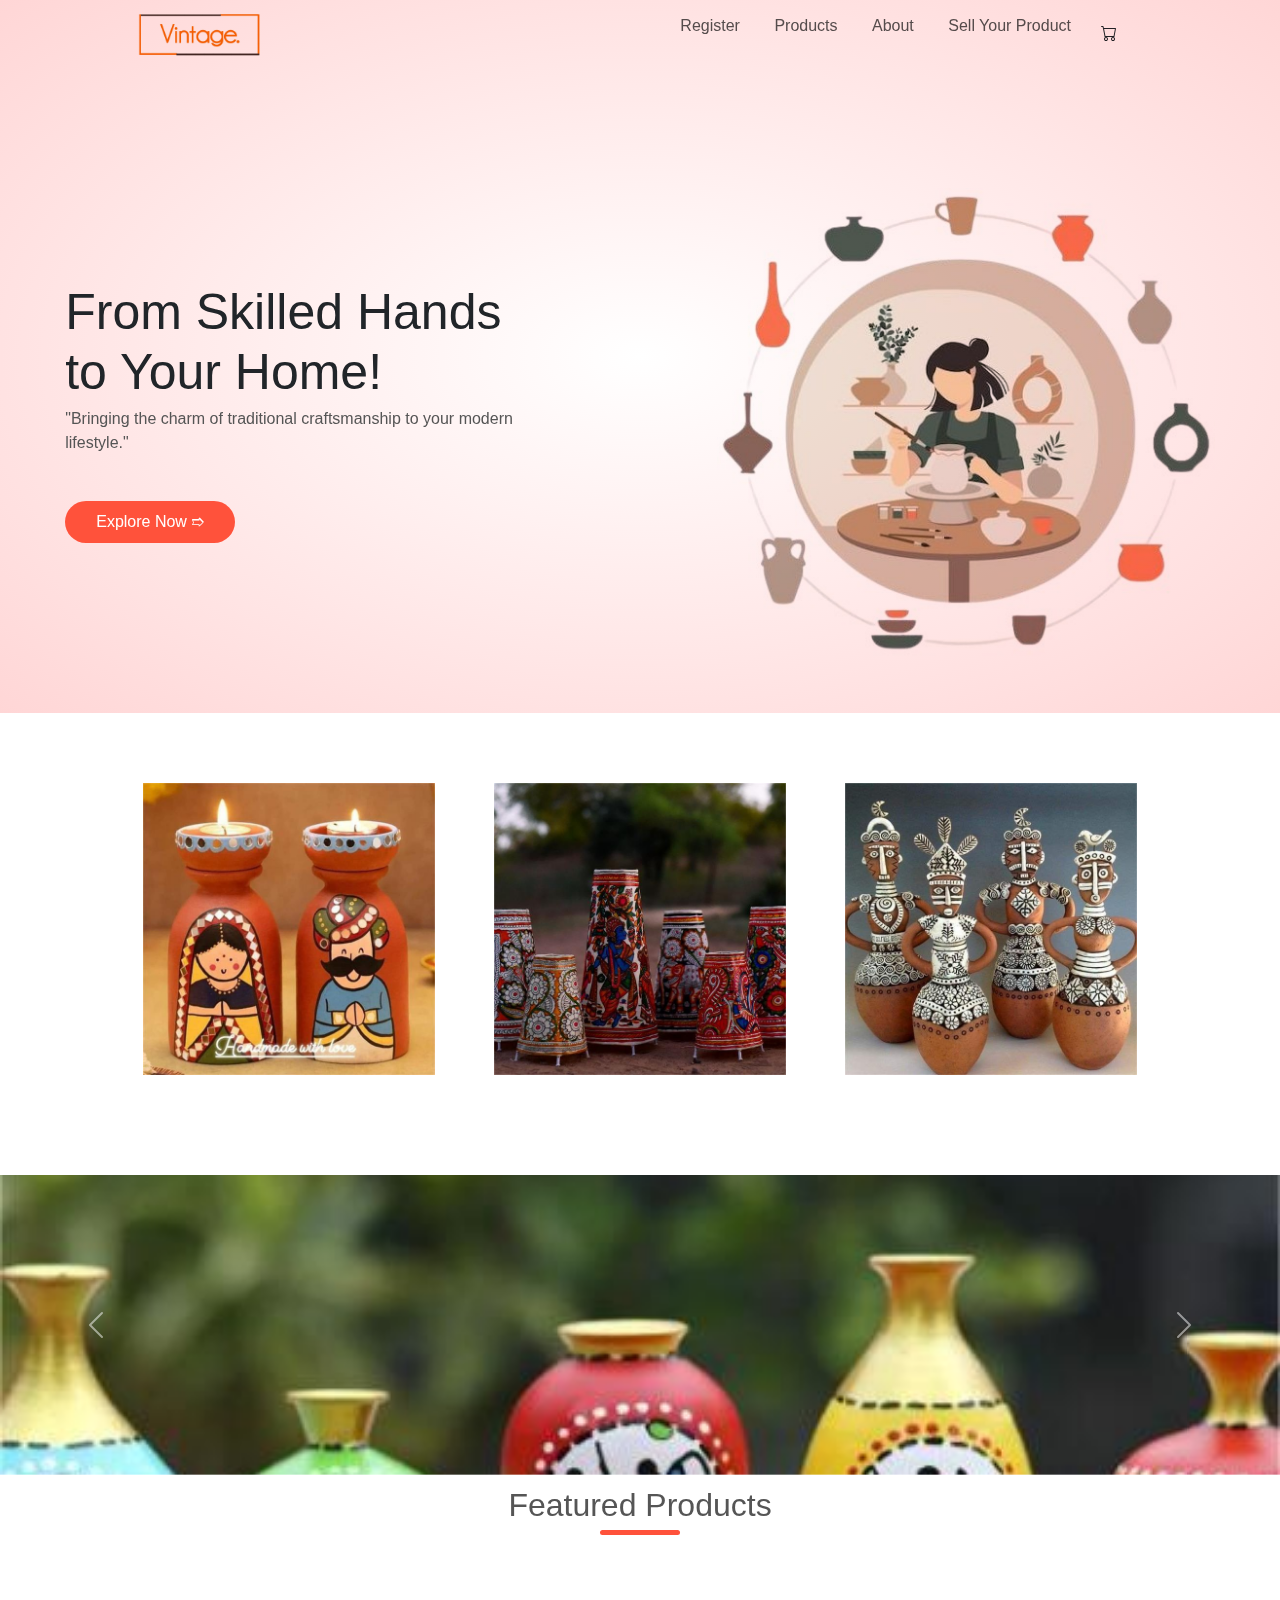
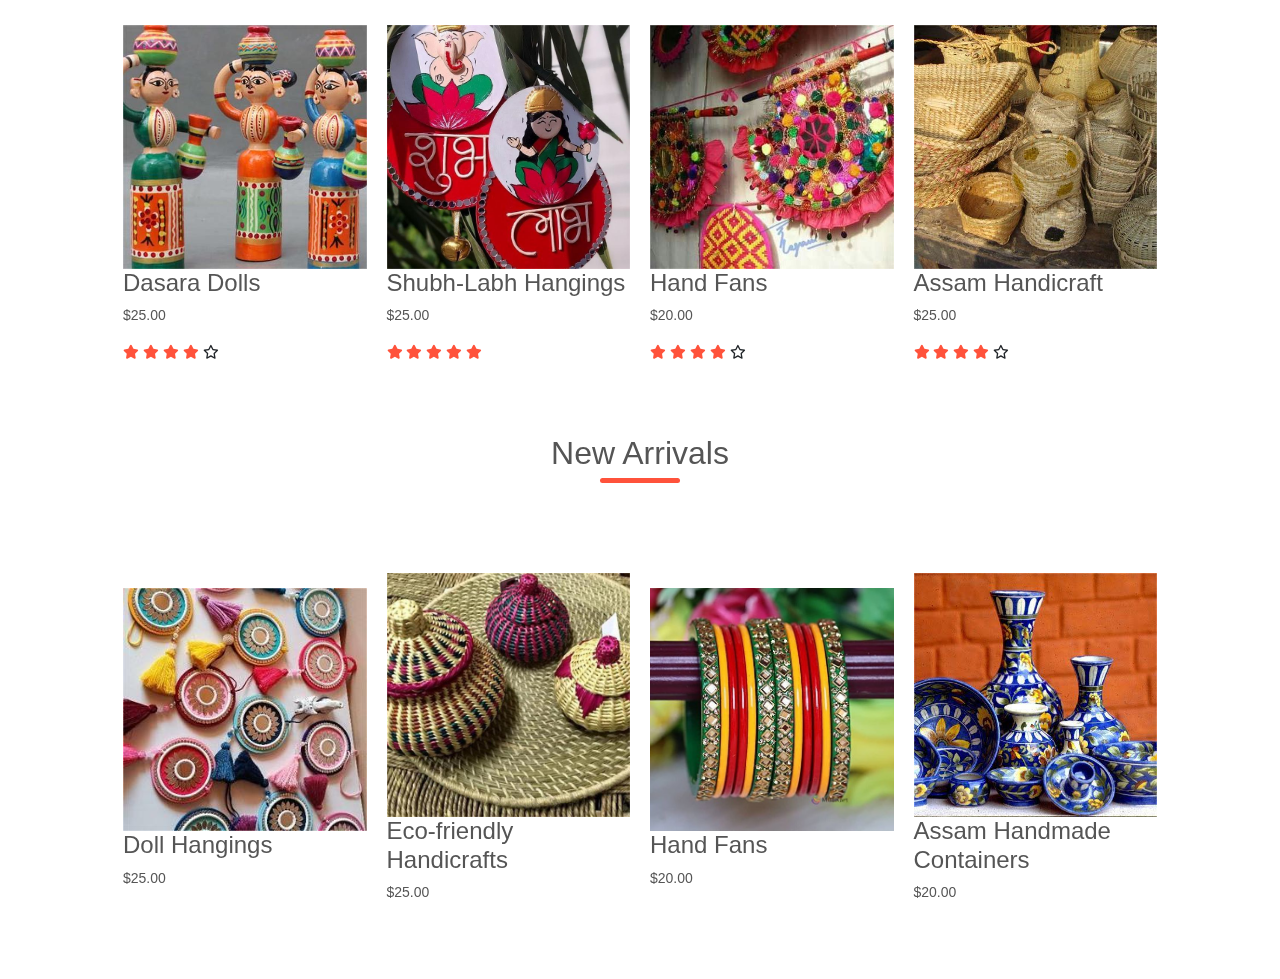
<file: index.html>
<!DOCTYPE html>
<html lang="en">
<head>
    <meta charset="UTF-8">
    <meta name="viewport" content="width=device-width, initial-scale=1.0">
    <title>Vintage Store</title>

    <!-- Bootstrap CSS for slider -->
    <link href="https://cdn.jsdelivr.net/npm/bootstrap@5.3.0/dist/css/bootstrap.min.css" rel="stylesheet">
    <link rel="stylesheet" href="style.css">

    <!-- Font Awesome and Bootstrap Icons -->
    <link rel="stylesheet" href="https://cdnjs.cloudflare.com/ajax/libs/font-awesome/6.6.0/css/all.min.css">
    <link href="https://cdn.jsdelivr.net/npm/bootstrap-icons/font/bootstrap-icons.css" rel="stylesheet">
</head>

<body>
    <div class="header">
        <div class="container">
            <div class="navbar">
                <div class="logo">
                    <img src="vintagelogo.jpeg" width="123px" alt="Vintage Store Logo">
                </div>
                <nav>
                    <ul>
                        <li><a href="http://127.0.0.1:5500/vintage/registration.html">Register</a></li>
                        <li><a href="#">Products</a></li>
                        <li><a href="#">About</a></li>
                        <li><a href="http://127.0.0.1:5500/vintage/sell-your-product.html">Sell Your Product</a></li>
                    </ul>
                </nav>
                <i class="bi bi-cart"></i>
            </div>
        </div>

        <div class="row">
            <div class="col-2">
                <h1>From Skilled Hands <br>to Your Home!</h1>
                <p>"Bringing the charm of traditional craftsmanship to your modern lifestyle."</p>
                <a href="#" class="btn">Explore Now &#10161;</a>
            </div>
            <div class="col-2">
                <img src="vintage2.jpeg" alt="Handicrafts">
            </div>
        </div>
    </div>

    <!-- Featured Categories -->
    <div class="categories">
        <div class="small-container">
            <div class="row">
                <div class="col-3">
                    <img src="download (6).jpg" alt="Category 1">
                </div>
                <div class="col-3">
                    <img src="The India Craft House - Authentic Indian Handcrafted Gifts Online.jpg" alt="Category 2">
                </div>
                <div class="col-3">
                    <img src="download (7).jpg" alt="Category 3">
                </div>
            </div>
        </div>
    </div>

    <!-- Bootstrap Slider -->
    <div id="carouselExample" class="carousel slide" data-bs-ride="carousel">
        <div class="carousel-inner">
            <div class="carousel-item active">
                <img src="A KARVEER Crafts Terracotta 5 Miniature Small Size.jpg" class="d-block w-100" alt="Handicraft Image 1">
            </div>
            <div class="carousel-item">
                <img src="Tea set (01).jpg" class="d-block w-100" alt="Handicraft Image 2">
            </div>
            <div class="carousel-item">
                <img src="Beautiful Decorative Wooden Dry Fruit Box, Handmade Dry Fruit Box, Indian Handicrafts Dry Fruit Box, Trinket Box, Wedding Return Gifts - Etsy.jpg" class="d-block w-100" alt="Handicraft Image 3">
            </div>
        </div>
        <!-- Previous & Next Buttons -->
        <button class="carousel-control-prev" type="button" data-bs-target="#carouselExample" data-bs-slide="prev">
            <span class="carousel-control-prev-icon" aria-hidden="true"></span>
        </button>
        <button class="carousel-control-next" type="button" data-bs-target="#carouselExample" data-bs-slide="next">
            <span class="carousel-control-next-icon" aria-hidden="true"></span>
        </button>
    </div>

    <!-- Featured Products -->
    <div class="small-container">
        <h2 class="title">Featured Products</h2>
        <div class="row">
            <div class="col-4">
                <a href="http://127.0.0.1:5500/vintage/dasra-dolls.html">
                    <img src="DASARA SPECIALS.jpg" alt="Dasara Dolls">
                </a>
                <h4><a href="dasara-dolls.html">Dasara Dolls</a></h4>
                <p>$25.00</p>
                <!-- Star Rating -->
                <div class="rating">
                    <i class="fa fa-star"></i>
                    <i class="fa fa-star"></i>
                    <i class="fa fa-star"></i>
                    <i class="fa fa-star"></i>
                    <i class="fa-regular fa-star"></i>
                </div>
            </div>
            
            <div class="col-4">
                <a href="http://127.0.0.1:5500/vintage/shubh-labh.html">
                    <img src="download (5).jpg" alt="Shubh-Labh Hangings">
                </a>
                <h4>Shubh-Labh Hangings</h4>
                <p>$25.00</p>
                <!-- Star Rating -->
                <div class="rating">
                    <i class="fa fa-star"></i>
                    <i class="fa fa-star"></i>
                    <i class="fa fa-star"></i>
                    <i class="fa fa-star"></i>
                    <i class="fa fa-star"></i>
                </div>
            </div>

            <div class="col-4">
                <a href="http://127.0.0.1:5500/vintage/hand-fans.html">
                    <img src="Pakistani hand fans_.jpg" alt="Hand Fans">
                </a>
                <h4>Hand Fans</h4>
                <p>$20.00</p>
                <!-- Star Rating -->
                <div class="rating">
                    <i class="fa fa-star"></i>
                    <i class="fa fa-star"></i>
                    <i class="fa fa-star"></i>
                    <i class="fa fa-star"></i>
                    <i class="fa-regular fa-star"></i>
                </div>
            </div>

            <div class="col-4">
                <a href="Assam Handicrafts.html">
                    <img src="Assam Handicrafts.jpg" alt="Assam Handicraft">
                </a>
                <h4>Assam Handicraft</h4>
                <p>$25.00</p>
                <!-- Star Rating -->
                <div class="rating">
                    <i class="fa fa-star"></i>
                    <i class="fa fa-star"></i>
                    <i class="fa fa-star"></i>
                    <i class="fa fa-star"></i>
                    <i class="fa-regular fa-star"></i>
                </div>
            </div>
        </div>

        <h2 class="title">New Arrivals</h2>
        <div class="row">
            <div class="col-4">
                <a href="doll.html">
                    <img src="download (1).jpg" alt="Doll Hangings">
                </a>
                <h4>Doll Hangings</h4>
                <p>$25.00</p>
            </div>

            <div class="col-4">
                <a href="eco.html">
                    <img src="Eco-friendly artifacts.jpg" alt="Eco-friendly Handicrafts">
                </a>
                <h4>Eco-friendly Handicrafts</h4>
                <p>$25.00</p>
            </div>

            <div class="col-4">
                <a href="hand-fans.html">
                    <img src="lakh-chudi.jpeg" alt="Hand Fans">
                </a>
                <h4>Hand Fans</h4>
                <p>$20.00</p>
            </div>

            <div class="col-4">
                <a href="containers.html">
                    <img src="Famous Handicrafts of Rajasthan.jpg" alt="Handmade Containers">
                </a>
                <h4>Assam Handmade Containers</h4>
                <p>$20.00</p>
            </div>
        </div>
    </div>

    <!-- Bootstrap JavaScript for Slider -->
    <script src="https://cdn.jsdelivr.net/npm/bootstrap@5.3.0/dist/js/bootstrap.bundle.min.js"></script>
</body>
</html>
</file>
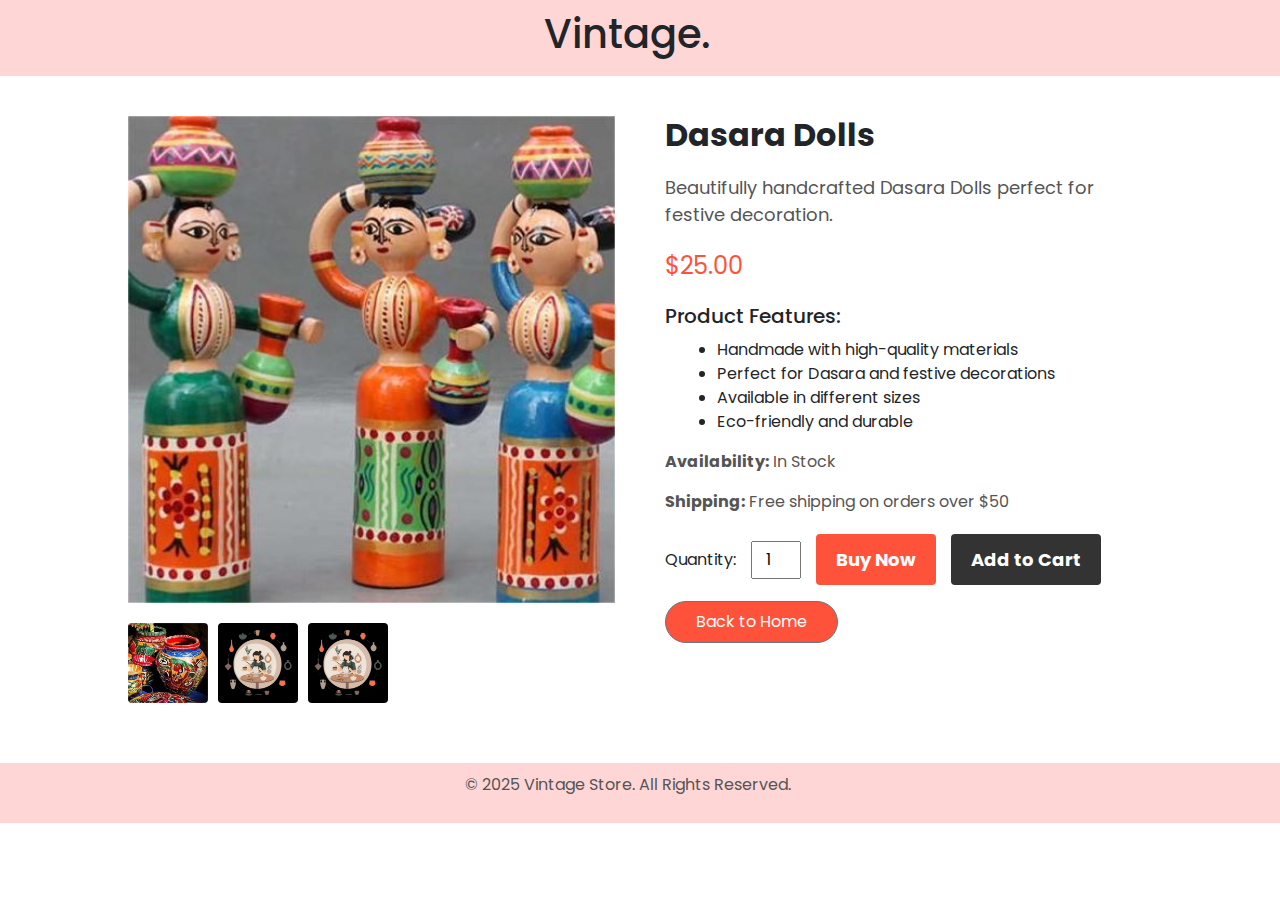
<file: dasra-dolls.html>
<!DOCTYPE html>
<html lang="en">
<head>
    <meta charset="UTF-8">
    <meta name="viewport" content="width=device-width, initial-scale=1.0">
    <title>Dasara Dolls - Product Details</title>
    <link href="https://cdn.jsdelivr.net/npm/bootstrap@5.3.0/dist/css/bootstrap.min.css" rel="stylesheet">
    <link rel="stylesheet" href="style.css">
    <link href="https://fonts.googleapis.com/css2?family=Poppins:wght@400;500;600&display=swap" rel="stylesheet">
</head>
<body>

    <!-- Header Section -->
    <header>
        <div class="container">
            <h1>Vintage.</h1>
        </div>
    </header>

    <!-- Product Detail Section -->
    <div class="container product-detail-section">
        <div class="product-detail">
            <!-- Left: Product Images -->
            <div class="product-images">
                <img id="main-image" src="DASARA SPECIALS.jpg" alt="Dasara Dolls" class="img-fluid">
                <div class="image-thumbnails">
                    <img src="Tips To Buy The Best Indian Handicrafts Items For Your Home Decoration.jpg" alt="Thumbnail 1">
                    <img src="vintage2.0.jpeg" alt="Thumbnail 2">
                    <img src="vintage2.0.jpeg" alt="Thumbnail 3">
                </div>
            </div>

            <!-- Right: Product Information -->
            <div class="product-info">
                <h1 class="product-name">Dasara Dolls</h1>
                <p class="product-description">
                    Beautifully handcrafted Dasara Dolls perfect for festive decoration.
                </p>
                <div class="product-price">$25.00</div>

                <!-- Features -->
                <div class="product-features">
                    <h3>Product Features:</h3>
                    <ul>
                        <li>Handmade with high-quality materials</li>
                        <li>Perfect for Dasara and festive decorations</li>
                        <li>Available in different sizes</li>
                        <li>Eco-friendly and durable</li>
                    </ul>
                </div>

                <!-- Availability -->
                <div class="product-availability">
                    <p><strong>Availability:</strong> In Stock</p>
                    <p><strong>Shipping:</strong> Free shipping on orders over $50</p>
                </div>

                <!-- Quantity and Action Buttons -->
                <div class="product-action">
                    <label for="quantity">Quantity: </label>
                    <input type="number" id="quantity" name="quantity" value="1" min="1">
                    
                    <!-- Add to Cart and Buy Now Buttons -->
                    <a href="#" class="buy-btn">Buy Now</a>
                    <a href="#" class="cart-btn">Add to Cart</a>
                </div>

                <!-- Back Button -->
                <a href="index.html" class="btn btn-secondary mt-3">Back to Home</a>
            </div>
        </div>
    </div>

    <!-- Footer Section -->
    <footer>
        <div class="container">
            <p>&copy; 2025 Vintage Store. All Rights Reserved.</p>
        </div>
    </footer>

    <!-- Bootstrap JS -->
    <script src="https://cdn.jsdelivr.net/npm/bootstrap@5.3.0/dist/js/bootstrap.bundle.min.js"></script>
    <script>
        // Script to handle image thumbnails and switch main image
        const mainImage = document.getElementById('main-image');
        const thumbnails = document.querySelectorAll('.image-thumbnails img');

        thumbnails.forEach(thumbnail => {
            thumbnail.addEventListener('click', function() {
                mainImage.src = this.src;
            });
        });
    </script>

</body>
</html>
</file>
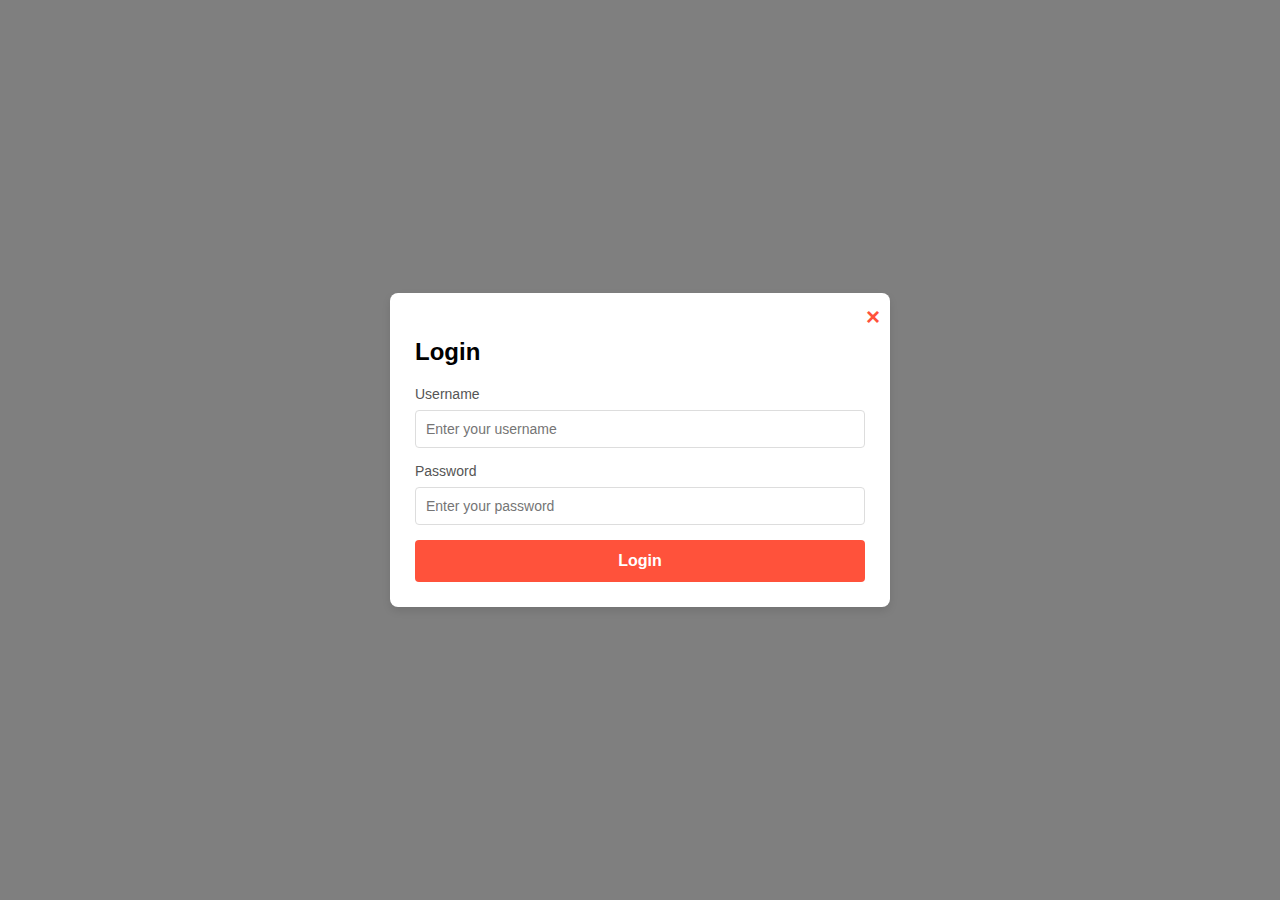
<file: login.html>
<!DOCTYPE html>
<html lang="en">
<head>
    <meta charset="UTF-8">
    <meta name="viewport" content="width=device-width, initial-scale=1.0">
    <title>Document</title>
    <link rel="stylesheet" href="stylesheet.css">
</head>
<body>
    <div class="modal-content">
        <span class="close" onclick="closeLoginModal()"><a href="registration.html">&times;</a></span>
        <h2>Login</h2>
        <form action="" method="post">
            <label for="username">Username</label>
            <input type="text" id="username" name="username" placeholder="Enter your username" required>
            <label for="password">Password</label>
            <input type="password" id="password" name="password" placeholder="Enter your password" required>
            <button type="submit">Login</button>
        </form>
    </div>
    </body>
</file>
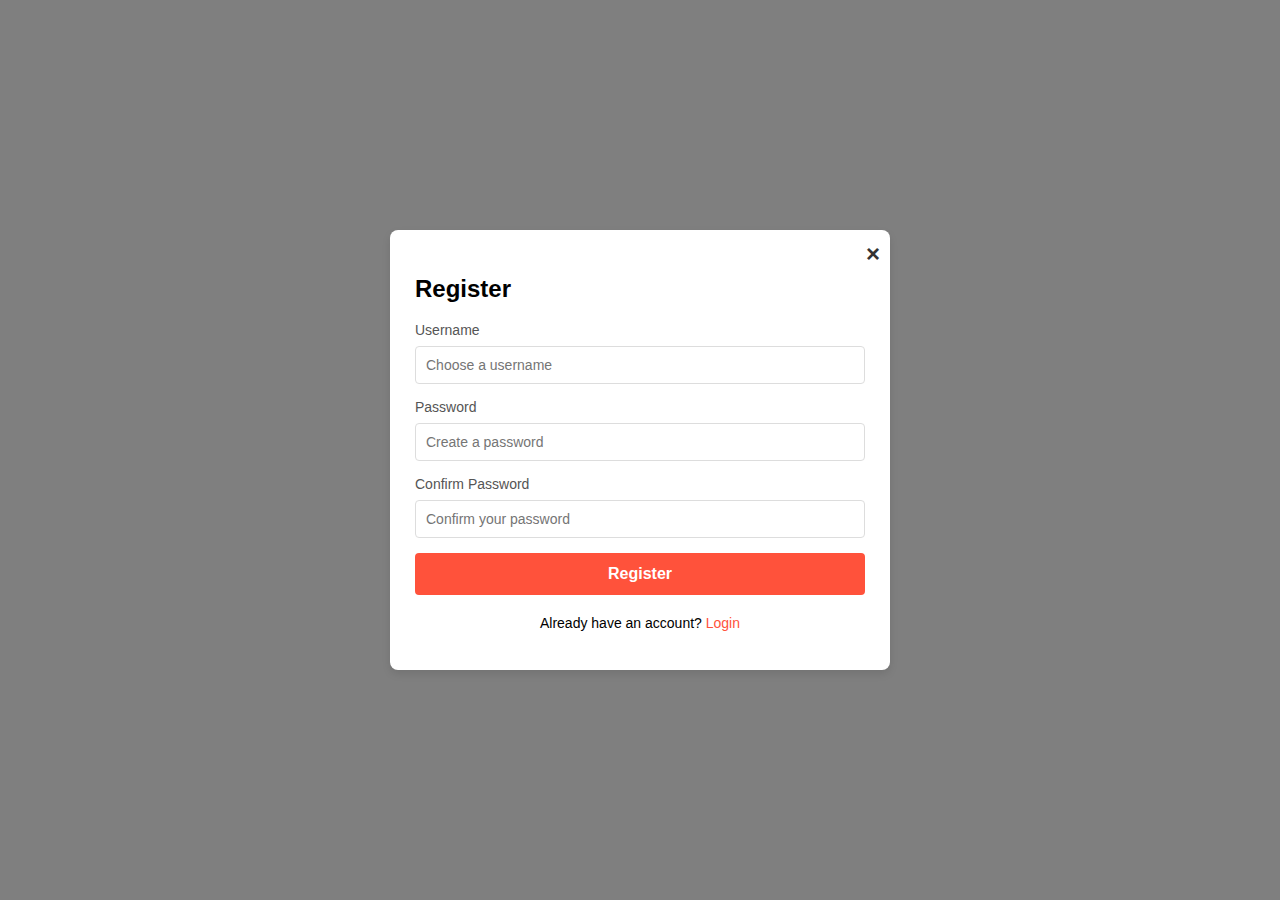
<file: registration.html>
<!DOCTYPE html>
<html lang="en">
<head>
    <meta charset="UTF-8">
    <meta name="viewport" content="width=device-width, initial-scale=1.0">
    <title>Register</title>
    <link rel="stylesheet" href="stylesheet.css">
</head>
<body>

<div class="modal-content">
    <!-- Close Button -->
    <span class="close" onclick="closeRegisterModal()">&times;</span>

    <h2>Register</h2>

    <!-- Registration Form -->
    <form action="" method="post">
        <label for="newUsername">Username</label>
        <input type="text" id="newUsername" name="newUsername" placeholder="Choose a username" required>

        <label for="newPassword">Password</label>
        <input type="password" id="newPassword" name="newPassword" placeholder="Create a password" required>

        <label for="confirmPassword">Confirm Password</label>
        <input type="password" id="confirmPassword" name="confirmPassword" placeholder="Confirm your password" required>

        <button type="submit">Register</button>
    </form>

    <!-- Login Redirect -->
    <p>Already have an account? <a href="login.html">Login</a></p>
</div>

</body>
</html>
</file>
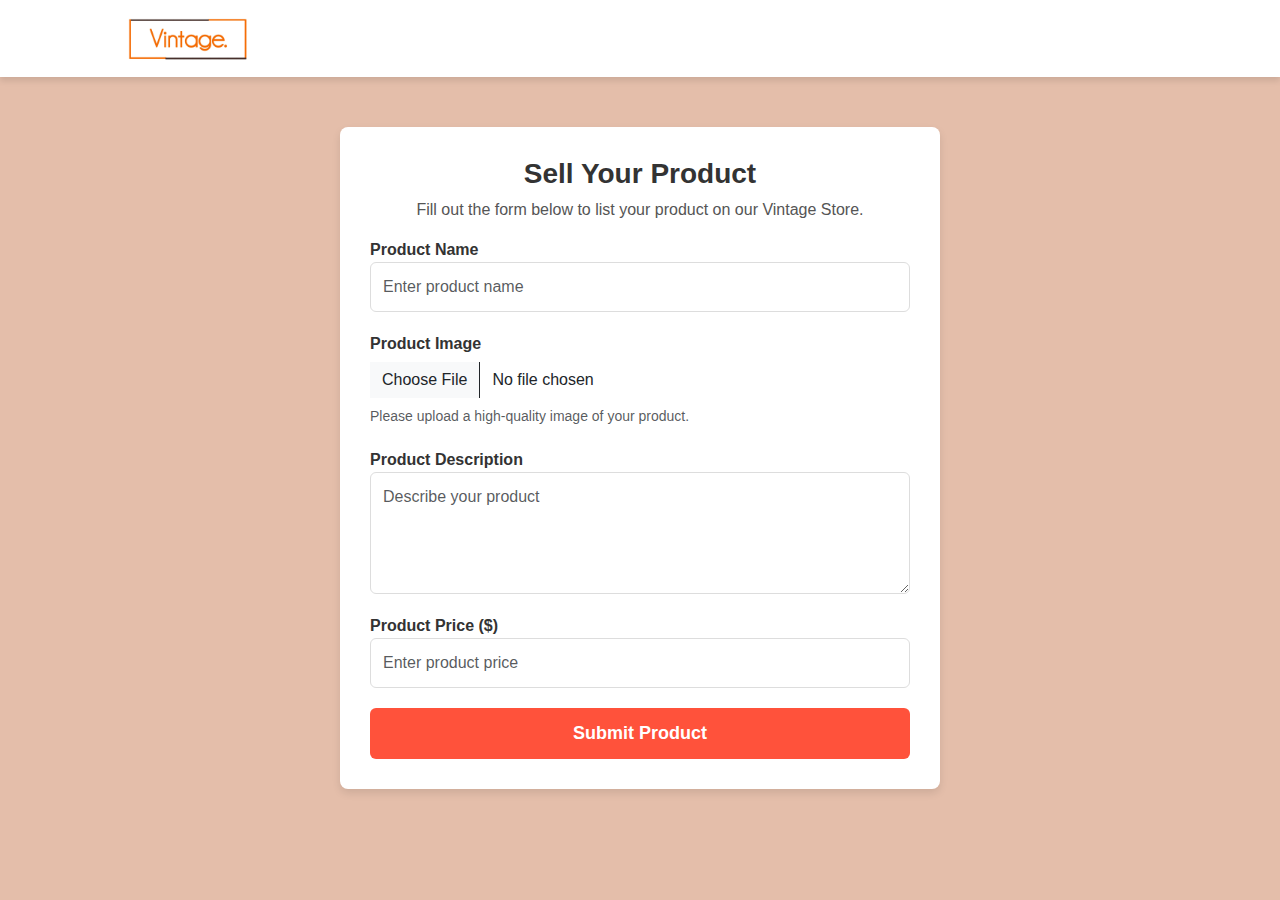
<file: sell-your-product.html>
<!DOCTYPE html>
<html lang="en">
<head>
    <meta charset="UTF-8">
    <meta name="viewport" content="width=device-width, initial-scale=1.0">
    <title>Sell Your Product - Vintage Store</title>
    <link href="https://cdn.jsdelivr.net/npm/bootstrap@5.3.0/dist/css/bootstrap.min.css" rel="stylesheet">
    <link rel="stylesheet" href="sell.css"> <!-- Your custom CSS file -->
</head>
<body>

    <!-- Navigation -->
    <div class="navbar">
        <div class="logo">
            <a href="index.html">
                <img src="vintagelogo.jpeg" width="123px" alt="Vintage Store Logo">
            </a>
        </div>
        <nav>
            <ul>
                <!-- Menu items here -->
            </ul>
        </nav>
        <i class="bi bi-cart"></i>
    </div>
    

    <!-- Sell Your Product Form -->
    <div class="container">
        <h2 class="text-center">Sell Your Product</h2>
        <p class="text-center">Fill out the form below to list your product on our Vintage Store.</p>

        <form class="product-form">
            <div class="form-group">
                <label for="productName">Product Name</label>
                <input type="text" id="productName" class="form-control" placeholder="Enter product name" required>
            </div>
            <div class="form-group">
                <label for="productImage">Product Image</label>
                <input type="file" id="productImage" class="form-control" accept="image/*" required>
                <small class="form-text text-muted">Please upload a high-quality image of your product.</small>
            </div>

            <div class="form-group">
                <label for="productDescription">Product Description</label>
                <textarea id="productDescription" class="form-control" rows="4" placeholder="Describe your product" required></textarea>
            </div>

            <div class="form-group">
                <label for="productPrice">Product Price ($)</label>
                <input type="number" id="productPrice" class="form-control" placeholder="Enter product price" required>
            </div>


            <button type="submit" class="btn btn-primary">Submit Product</button>
        </form>
    </div>

    <!-- Bootstrap JS for functionality (optional for other elements) -->
    <script src="https://cdn.jsdelivr.net/npm/bootstrap@5.3.0/dist/js/bootstrap.bundle.min.js"></script>
</body>
</html>
</file>
<file: style.css>
*{
  margin: 0;
  padding: 0;
  box-sizing: border-box;
}


.navbar{
  display: flex;
  align-items: center;
  padding: 10px;
  mix-blend-mode: multiply;
  
}
.logo img {
  max-width: 250px; /* Adjust size as needed */
  align-self: flex-start;
  right: inherit;
}
nav{
  flex: 1;
  text-align: right;
}

nav ul{
  display: inline-block;
  list-style: none;
}

nav ul li{
  display: inline-block;
  margin-right: 30px;
}

a{
  text-decoration: none;
  color: #555;
}

p{
  color: #555;
}

.container{
  max-width: 1300px;
  margin: auto;
  padding-left: 0px;
  padding-right: 25px;
}

.row{
  display: flex;
  align-items: center;
  flex-wrap: wrap;
  justify-content: space-around;
}

.col-2{
  flex-basis: 40%;
  min-width: 300px;
}

.col-2 img{
  max-width: 100%;
  padding: 50px 0;
  mix-blend-mode: multiply;

}

.col-2 h1{
  font-size: 50px;
  line-height: 60px;
  margin: 5px 0;
}

.btn{
  display: inline-block;
  background-color: #ff523b;
  color: #fff;
  padding: 8px 30px;
  margin: 30px 0;
  border-radius: 30px ;
  transition: background 0.5s;
}

.btn:hover{
  background: #563434;
}
.header{
  background: radial-gradient(#fff, #ffd6d6);
}
.header .row{
  margin-top: 70px;
}

.categories{
  margin: 70px 0;
}
.col-3{
  flex-basis: 30%;
  min-width: 250px;
  margin-bottom: 30px;

}
.col-3 img{
  width: 100%;
}

.small-container{
  max-width: 1080px;
  margin: auto;
  padding-left: 25px;
  padding-right: 25px;
}

.col-4{
  flex-basis: 25%;
  padding: 10px;
  min-width: 200px;
  margin-bottom: 50px; 
  transition: transform 0.5s;
}

.col-4 img{
  width: 100%
}


.rating label {
  font-size: 10px;
  color: #ccc;
  cursor: pointer;
  transition: color 0.3s;
}

/* Highlight stars when selected */
.rating input:checked ~ label,
.rating label:hover,
.rating label:hover ~ label {
  color: #7b5405c0;
}

.title{
text-align: center;
margin: 0 auto 80px;
position: relative;
line-height: 60px;
color: #555;
}

.title::after{
content: '';
background: #ff523b;
width: 80px;
height: 5px;
border-radius: 5px;
position: absolute;
bottom: 0;
left: 50%;
transform: translateX(-50%);
}

h4 {
color: #555;
font-weight: normal;
}

.col-4{
font-size: 14px;
}

.rating .fa{
color: #ff523b;

}

.col-4:hover{
transform: translateY(-5px);
}
.offer{
background: radial-gradient(#fff,#ffd6d6);
margin-top: 80px;
}

.carousel-inner img {
 
  margin-bottom: auto;
  object-fit: cover; /* Ensures image fills the space properly */
  height: 300px;
  width: 50px; /* Adjust height */
}
#bootstrap-css {
  all: unset;
}

/* Fix uplifted products */
.product-container {
  display: flex;
  flex-wrap: wrap;
  justify-content: center; /* Adjust if needed */
  align-items: center;
  margin-top: 20px; /* Adjust as necessary */
}

/* General Styles */
body {
  font-family: 'Poppins', sans-serif;
  margin: 0;
  padding: 0;
}

.container {
  width: 80%;
  margin: auto;
}

header, footer {
  background-color: #ffd6d6;
  padding: 10px 0;
  text-align: center;
}

/* Product Detail Page */
.product-detail-section {
  padding: 40px 0;
}

.product-detail {
  display: flex;
  align-items: flex-start; /* Aligns items at the top */
  justify-content: space-between;
  gap: 50px; /* Space between image and details */
  flex-wrap: wrap;
}

/* Product Images */
.product-images {
  flex: 1;
  max-width: 500px;
}

.product-images img {
  width: 100%;
  max-width: 500px;
  margin-bottom: 20px;
}

.image-thumbnails {
  display: flex;
  gap: 10px;
}

.image-thumbnails img {
  width: 80px;
  cursor: pointer;
  border-radius: 4px;
  transition: transform 0.3s ease;
}

.image-thumbnails img:hover {
  transform: scale(1.1);
}

/* Product Info (Right Side) */
.product-info {
  flex: 1;
  max-width: 600px;
}

.product-name {
  font-size: 32px;
  margin: 0;
  font-weight: bold;
}

.product-description {
  margin: 20px 0;
  font-size: 18px;
  color: #555;
}

.product-price {
  font-size: 24px;
  color: #ff523b;
  margin: 20px 0;
}

/* Product Features */
.product-features h3 {
  font-size: 20px;
  margin-bottom: 10px;
}

.product-features ul {
  list-style-type: disc;
  margin-left: 20px;
}

/* Product Availability */
.product-availability {
  font-size: 16px;
  color: #333;
}

/* Action Buttons (Add to Cart / Buy Now) */
.product-action {
  display: flex;
  gap: 15px;
  align-items: center;
  margin-top: 20px;
}

.product-action input {
  width: 50px;
  padding: 5px;
  font-size: 16px;
  text-align: center;
}

.product-action a {
  text-decoration: none;
  font-weight: bold;
}

.buy-btn {
  background-color: #ff523b;
  color: #fff;
  padding: 12px 20px;
  font-size: 18px;
  border-radius: 4px;
  transition: background-color 0.3s ease;
}

.buy-btn:hover {
  background-color: #d13f2c;
}

.cart-btn {
  background-color: #333;
  color: #fff;
  padding: 12px 20px;
  font-size: 18px;
  border-radius: 4px;
  transition: background-color 0.3s ease;
}

.cart-btn:hover {
  background-color: #555;
}

/* Responsive Design */
@media (max-width: 768px) {
  .product-detail {
    flex-direction: column;
    align-items: center;
    text-align: center;
  }

  .product-info {
    max-width: 100%;
  }

  .product-action {
    flex-direction: column;
    gap: 10px;
  }
}
</file>
<file: stylesheet.css>
/*Button*/
button {
    font-size: 14px;
}

/* Login Button Styling */
button {
padding: 12px 20px; /* Adjusting padding for a better size */
background-color: #007BFF; /* Blue background color */
color: white; /* White text */
font-size: 16px; /* Font size for readability */
font-weight: bold; /* Bold text */
border: none; /* Removing default border */
border-radius: 5px; /* Rounded corners */
cursor: pointer; /* Change cursor to pointer to indicate it's clickable */
width: 100%; /* Make the button stretch to fill the container */
transition: background-color 0.3s, transform 0.3s; /* Smooth background color and transform transition */
}

/* Hover Effect */
button:hover {
background-color: #0056b3; /* Darker blue on hover */
transform: scale(1.05); /* Slightly increase button size on hover */
}

/* Active Effect */
button:active {
background-color: #004085; /* Even darker blue when the button is clicked */
transform: scale(1); /* Return to original size */
}

/* Focus Effect */
button:focus {
outline: none; /* Remove default outline when the button is focused */
box-shadow: 0 0 10px rgba(0, 123, 255, 0.5); /* Add a light blue glow to indicate focus */
}

/*Registration*/
    /* Modal background */
    .modal-content {
        display: block;
        background-color: white;
        width: 400px;
        padding: 20px;
        margin: 50px auto;
        border-radius: 8px;
        box-shadow: 0 4px 8px rgba(0, 0, 0, 0.1);
        position: relative;
    }

    /* Close button */
    .close {
        position: absolute;
        top: 10px;
        right: 10px;
        font-size: 24px;
        font-weight: bold;
        color: #333;
        cursor: pointer;
    }

    .close:hover {
        color: red;
    }

    /* Form styling */
    form {
        display: flex;
        flex-direction: column;
    }

    label {
        font-size: 14px;
        margin-bottom: 8px;
        color: #555;
    }

    input[type="text"],
    input[type="password"] {
        padding: 10px;
        margin-bottom: 15px;
        border: 1px solid #ddd;
        border-radius: 4px;
        font-size: 14px;
    }

    input[type="text"]:focus,
    input[type="password"]:focus {
        border-color: #5c9ded;
        outline: none;
    }

    button {
        padding: 12px;
        background-color: #ff523b;
        color: white;
        border: none;
        border-radius: 4px;
        font-size: 16px;
        cursor: pointer;
        transition: background-color 0.3s;
    }

    button:hover {
        background-color: #eb573c;
    }

    p {
        text-align: center;
        margin-top: 20px;
        font-size: 14px;
    }

    a {
        color: #ff523b;
        text-decoration: none;
    }

    a:hover {
        text-decoration: underline;
    }

    /* Modal overlay (background behind the modal) */
    body {
        font-family: Arial, sans-serif;
        background-color: rgba(0, 0, 0, 0.5);
        display: flex;
        justify-content: center;
        align-items: center;
        height: 100vh;
        margin: 0;
    }

    .modal-content {
        width: 100%;
        max-width: 450px;
        padding: 25px;
    }



.modal {
display: none; /* Hide modal by default */
position: fixed; /* Fixed position to stay on screen */
top: 0;
left: 0;
width: 100%;
height: 100%;
background-color: rgba(0, 0, 0, 0.5); /* Transparent black background */
justify-content: center;
align-items: center;
z-index: 9999; /* Ensure it's on top of other content */
}

.modal.show {
display: flex; /* Show the modal when the "show" class is added */
}
</file>
<file: sell.css>
/* General Styles */
body {
    font-family: 'Poppins', sans-serif;
    margin: 0;
    padding: 0;
    background-color: #e1b7a1e6;
}

/* Navbar Styling */
.navbar {
    display: flex;
    align-items: center;
    justify-content: space-between;
    padding: 15px 10%;
    background-color: #ffffff;
    box-shadow: 0px 4px 6px rgba(0, 0, 0, 0.1);
}

.logo img {
    width: 120px;
    transition: transform 0.3s;
}

.logo img:hover {
    transform: scale(1.1);
}

.navbar i {
    font-size: 24px;
    cursor: pointer;
    color: #333;
    transition: color 0.3s;
}

.navbar i:hover {
    color: #ff523b;
}

/* Form Container */
.container {
    max-width: 600px;
    background-color: #fff;
    padding: 30px;
    margin: 50px auto;
    border-radius: 8px;
    box-shadow: 0px 4px 8px rgba(0, 0, 0, 0.1);
}

/* Form Heading */
h2 {
    font-size: 28px;
    color: #333;
    font-weight: bold;
    text-align: center;
}

p {
    font-size: 16px;
    color: #555;
    text-align: center;
}

/* Form Fields */
.form-group {
    margin-bottom: 20px;
}

label {
    font-weight: 600;
    color: #333;
    font-size: 16px;
}

.form-control {
    width: 100%;
    padding: 12px;
    font-size: 16px;
    border-radius: 6px;
    border: 1px solid #ddd;
    transition: all 0.3s ease;
}

.form-control:focus {
    border-color: #ff523b;
    outline: none;
    box-shadow: 0px 0px 6px rgba(255, 82, 59, 0.5);
}

/* File Input */
input[type="file"] {
    border: none;
}

/* Submit Button */
.btn-primary {
    width: 100%;
    background-color: #ff523b;
    border: none;
    padding: 12px;
    font-size: 18px;
    color: white;
    font-weight: bold;
    cursor: pointer;
    border-radius: 6px;
    transition: background 0.3s;
}

.btn-primary:hover {
    background-color: #d13f2c;
}

/* Responsive Design */
@media (max-width: 768px) {
    .container {
        width: 90%;
        padding: 20px;
    }
}
</file>
